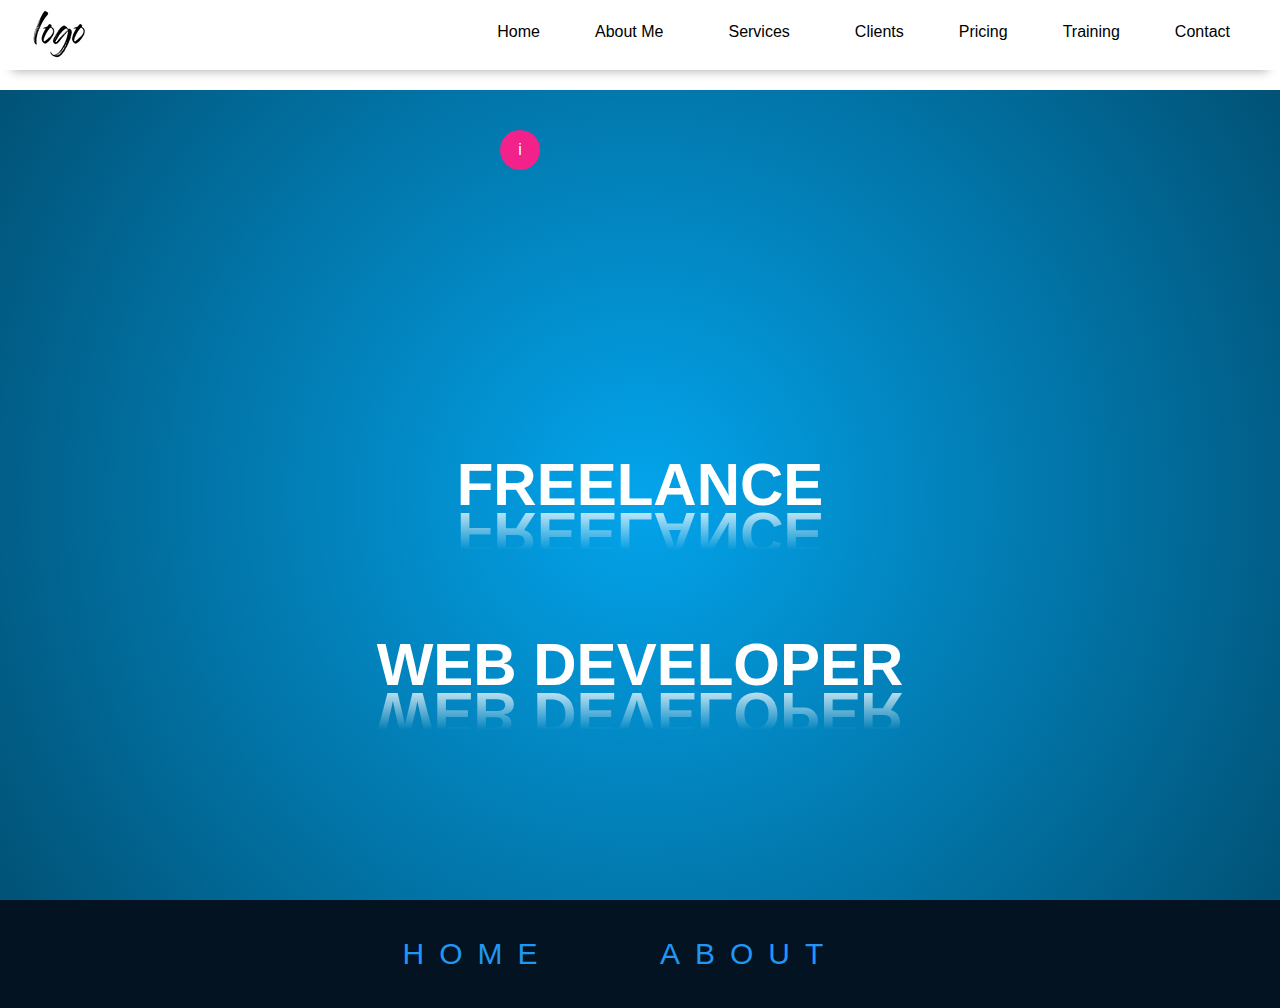
<file: Animated-Portfolio/index.html>
<!DOCTYPE html>
<html lang="en">

<head>
    <meta charset="UTF-8">
    <meta http-equiv="X-UA-Compatible" content="IE=edge">
    <meta name="viewport" content="width=device-width, initial-scale=1.0">
    <title>Document</title>
    <link rel="stylesheet" href="style.css">
    <link rel="stylesheet" href="https://use.fontawesome.com/releases/v5.15.4/css/all.css"
        integrity="sha384-DyZ88mC6Up2uqS4h/KRgHuoeGwBcD4Ng9SiP4dIRy0EXTlnuz47vAwmeGwVChigm" crossorigin="anonymous">
</head>

<body>
    <header>
        <div class="logo-container">
            <img src="./images/logo.png" alt="">
        </div>
        <div class="navbar-container">
            <ul>
                <li><a href="">
                        <i class="fas fa-home"></i>
                        <span>
                            Home
                        </span>
                    </a></li>
                <li class="about"><a href="">
                        <i class="fas fa-user"></i>
                        <span>
                            About Me
                        </span>
                        <i class="fas fa-chevron-down"></i>
                        <div class="sub-nav-1">
                            <ul>
                                <li>Experience</li>
                                <li>Portfolio</li>
                                <li>Education</li>
                            </ul>
                        </div>
                    </a></li>
                <li class="services"><a href="">
                        <i class="far fa-clone"></i>
                        <span>
                            Services
                        </span>
                        <i class="fas fa-chevron-down"></i>
                        <div class="sub-nav-2">
                            <ul>
                                <li>Web Designing</li>
                                <li class="marketing">
                                    Marketing
                                    <i class="fas fa-chevron-right"></i>
                                    <div class="sub-nav-2-1">
                                        <ul>
                                            <li>SEO</li>
                                            <li>Social Media</li>
                                            <li>E-mail Marketing</li>
                                        </ul>
                                    </div>
                                </li>
                                <li class="mobile-app">
                                    Mobile App
                                    <i class="fas fa-chevron-right"></i>
                                    <div class="sub-nav-2-2">
                                        <ul>
                                            <li>Android App</li>
                                            <li>IOS App</li>
                                            <li>Ionic App</li>
                                            <li>Flutter App</li>
                                            <li>Unity App</li>
                                        </ul>
                                    </div>
                                </li>
                            </ul>
                        </div>
                    </a></li>
                <li><a href="">
                        <i class="fas fa-users"></i>
                        <span>
                            Clients
                        </span>
                    </a></li>
                <li><a href="">
                        <i class="fas fa-rupee-sign"></i>
                        <span>
                            Pricing
                        </span>
                    </a>
                </li>
                <li><a href="">
                        <i class="far fa-edit"></i>
                        <span>
                            Training
                        </span>
                    </a>
                </li>
                <li><a href="">
                        <i class="fas fa-phone-alt"></i>
                        <span>
                            Contact
                        </span>
                    </a>
                </li>
            </ul>
        </div>
    </header>
    <main>
        <div class="hire-me-container">
            <span>i</span>
            <div class="smily-container">
                <h3>Hire me!</h3>
                <img class="smily" src="./images/smily.png" alt="">
            </div>
        </div>
        <div class="h-1-container">
            <h1 class="h-1">FREELANCE</h1>
            <h1 class="h-1-mirror">FREELANCE</h1>
        </div>
        <div class="h-2-container">
            <h1 class="h-2">WEB DEVELOPER</h1>
            <h1 class="h-2-mirror">WEB DEVELOPER</h1>
        </div>
    </main>
    <footer>
        <a href="#" class="home-link">HOME
            <span class="home-span"></span>
        </a>
        <a href="#" class="about-link">ABOUT
            <span class="about-span"></span>
        </a>
    </footer>
</body>

</html>
</file>
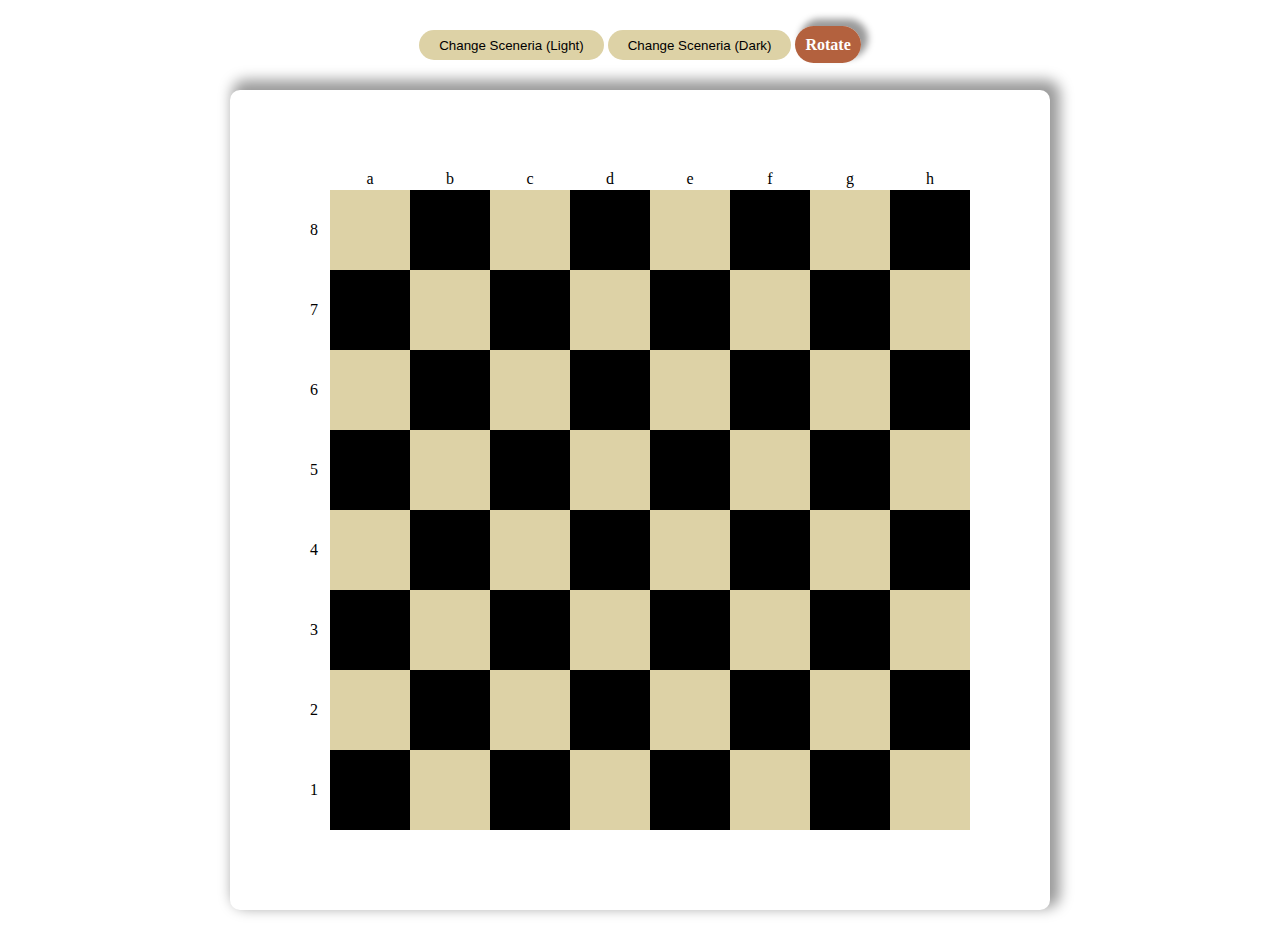
<file: chess/index.html>
<!DOCTYPE html>
<html lang="en">

<head>
    <meta charset="UTF-8">
    <meta http-equiv="X-UA-Compatible" content="IE=edge">
    <meta name="viewport" content="width=device-width, initial-scale=1.0">
    <title>Document</title>
    <link rel="stylesheet" href="style.css">
    <link rel="stylesheet" href="https://use.fontawesome.com/releases/v5.15.4/css/all.css"
        integrity="sha384-DyZ88mC6Up2uqS4h/KRgHuoeGwBcD4Ng9SiP4dIRy0EXTlnuz47vAwmeGwVChigm" crossorigin="anonymous">
</head>

<body>
    <button onclick="changeColor('lightgray','darkgreen','light')">Change Sceneria (Light)</button>
    <button onclick="changeColor('#DDD2A6', 'black','dark')">Change Sceneria (Dark)</button>
    <label for="rotate">Rotate</label>
    <input id="rotate" type="checkbox">
    <main>
        <section>
            <div class="letters-container">
                <div class="letter">a</div>
                <div class="letter">b</div>
                <div class="letter">c</div>
                <div class="letter">d</div>
                <div class="letter">e</div>
                <div class="letter">f</div>
                <div class="letter">g</div>
                <div class="letter">h</div>
            </div>
            <div class="numbers-board-container">
                <div class="numbers-container">
                    <div class="number">8</div>
                    <div class="number">7</div>
                    <div class="number">6</div>
                    <div class="number">5</div>
                    <div class="number">4</div>
                    <div class="number">3</div>
                    <div class="number">2</div>
                    <div class="number">1</div>
                </div>
                <div class="board-container">
                    <div class="cell odd"><i class="fas fa-chess-rook team2"></i></div>
                    <div class="cell even"><i class="fas fa-chess-knight team2"></i></div>
                    <div class="cell odd"><i class="fas fa-chess-bishop team2"></i></div>
                    <div class="cell even"><i class="fas fa-chess-king team2"></i></div>
                    <div class="cell odd"><i class="fas fa-chess-queen team2"></i></div>
                    <div class="cell even"><i class="fas fa-chess-bishop team2"></i></div>
                    <div class="cell odd"><i class="fas fa-chess-knight team2"></i></div>
                    <div class="cell even"><i class="fas fa-chess-rook team2"></i></div>
                    <div class="cell even"><i class="fas fa-chess-pawn team2"></i></div>
                    <div class="cell odd"><i class="fas fa-chess-pawn team2"></i></div>
                    <div class="cell even"><i class="fas fa-chess-pawn team2"></i></div>
                    <div class="cell odd"><i class="fas fa-chess-pawn team2"></i></div>
                    <div class="cell even"><i class="fas fa-chess-pawn team2"></i></div>
                    <div class="cell odd"><i class="fas fa-chess-pawn team2"></i></div>
                    <div class="cell even"><i class="fas fa-chess-pawn team2"></i></div>
                    <div class="cell odd"><i class="fas fa-chess-pawn team2"></i></div>
                    <div class="cell odd"></div>
                    <div class="cell even"></div>
                    <div class="cell odd"></div>
                    <div class="cell even"></div>
                    <div class="cell odd"></div>
                    <div class="cell even"></div>
                    <div class="cell odd"></div>
                    <div class="cell even"></div>
                    <div class="cell even">
                        <h1>Ö</h1>
                    </div>
                    <div class="cell odd">
                        <h1>M</h1>
                    </div>
                    <div class="cell even">
                        <h1>E</h1>
                    </div>
                    <div class="cell odd">
                        <h1>R</h1>
                </div>
                <div class="cell even"></div>
                <div class="cell odd"></div>
                <div class="cell even"></div>
                <div class="cell odd"></div>
                <div class="cell odd"></div>
                <div class="cell even"></div>
                <div class="cell odd"></div>
                <div class="cell even"></div>
                <div class="cell odd"></div>
                <div class="cell even"></div>
                <div class="cell odd"></div>
                <div class="cell even"></div>
                <div class="cell even"></div>
                <div class="cell odd"></div>
                <div class="cell even"></div>
                <div class="cell odd"></div>
                <div class="cell even"></div>
                <div class="cell odd"></div>
                <div class="cell even"></div>
                <div class="cell odd"></div>
                <div class="cell odd"><i class="fas fa-chess-pawn team1"></i></div>
                <div class="cell even"><i class="fas fa-chess-pawn team1"></i></div>
                <div class="cell odd"><i class="fas fa-chess-pawn team1"></i></div>
                <div class="cell even"><i class="fas fa-chess-pawn team1"></i></div>
                <div class="cell odd"><i class="fas fa-chess-pawn team1"></i></div>
                <div class="cell even"><i class="fas fa-chess-pawn team1"></i></div>
                <div class="cell odd"><i class="fas fa-chess-pawn team1"></i></div>
                <div class="cell even"><i class="fas fa-chess-pawn team1"></i></div>
                <div class="cell even"> <i class="fas fa-chess-rook team1"></i></div>
                <div class="cell odd"><i class="fas fa-chess-knight team1"></i></div>
                <div class="cell even"><i class="fas fa-chess-bishop team1"></i></div>
                <div class="cell odd"><i class="fas fa-chess-queen team1"></i></div>
                <div class="cell even"><i class="fas fa-chess-king team1"></i></div>
                <div class="cell odd"><i class="fas fa-chess-bishop team1"></i></div>
                <div class="cell even"><i class="fas fa-chess-knight team1"></i></div>
                <div class="cell odd"><i class="fas fa-chess-rook team1"></i></div>
            </div>
        </div>
        </section>
    </main>
    <script>
        function changeColor(color1,color2,sceneria) {
            const odds = document.getElementsByClassName('odd');
            for (let i = 0; i < odds.length; i++) {
                odds[i].style.backgroundColor = color1;
            }
            const evens = document.getElementsByClassName('even');
            for (let i = 0; i < evens.length; i++) {
                evens[i].style.backgroundColor = color2;
            }
            if(sceneria=='dark'){
                console.log(document.getElementsByTagName("main")[0].style)
                document.getElementsByTagName("main")[0].style.backgroundImage = "url('https://t3.ftcdn.net/jpg/03/72/89/42/360_F_372894220_pvZcRm6T6EkRLPcUBYvFCBKQ5TbM4rlj.jpg')";
                document.getElementsByTagName("section")[0].style.backgroundImage = "url('https://i.pinimg.com/originals/6c/a1/ce/6ca1ce7b7f4728332f8899b198adf5ff.png')";
            }
            else{
                document.getElementsByTagName("main")[0].style.backgroundImage = "url('https://images.unsplash.com/photo-1561016444-14f747499547?ixlib=rb-1.2.1&ixid=MnwxMjA3fDB8MHxleHBsb3JlLWZlZWR8OXx8fGVufDB8fHx8&w=1000&q=80')";
                document.getElementsByTagName("section")[0].style.backgroundImage = "url('https://encrypted-tbn0.gstatic.com/images?q=tbn:ANd9GcRB4VEdT5MIBtnROsvOWRNprQ84aW4N4PVK8A&usqp=CAU')";
            }
        }
    </script>
</body>

</html>
</file>
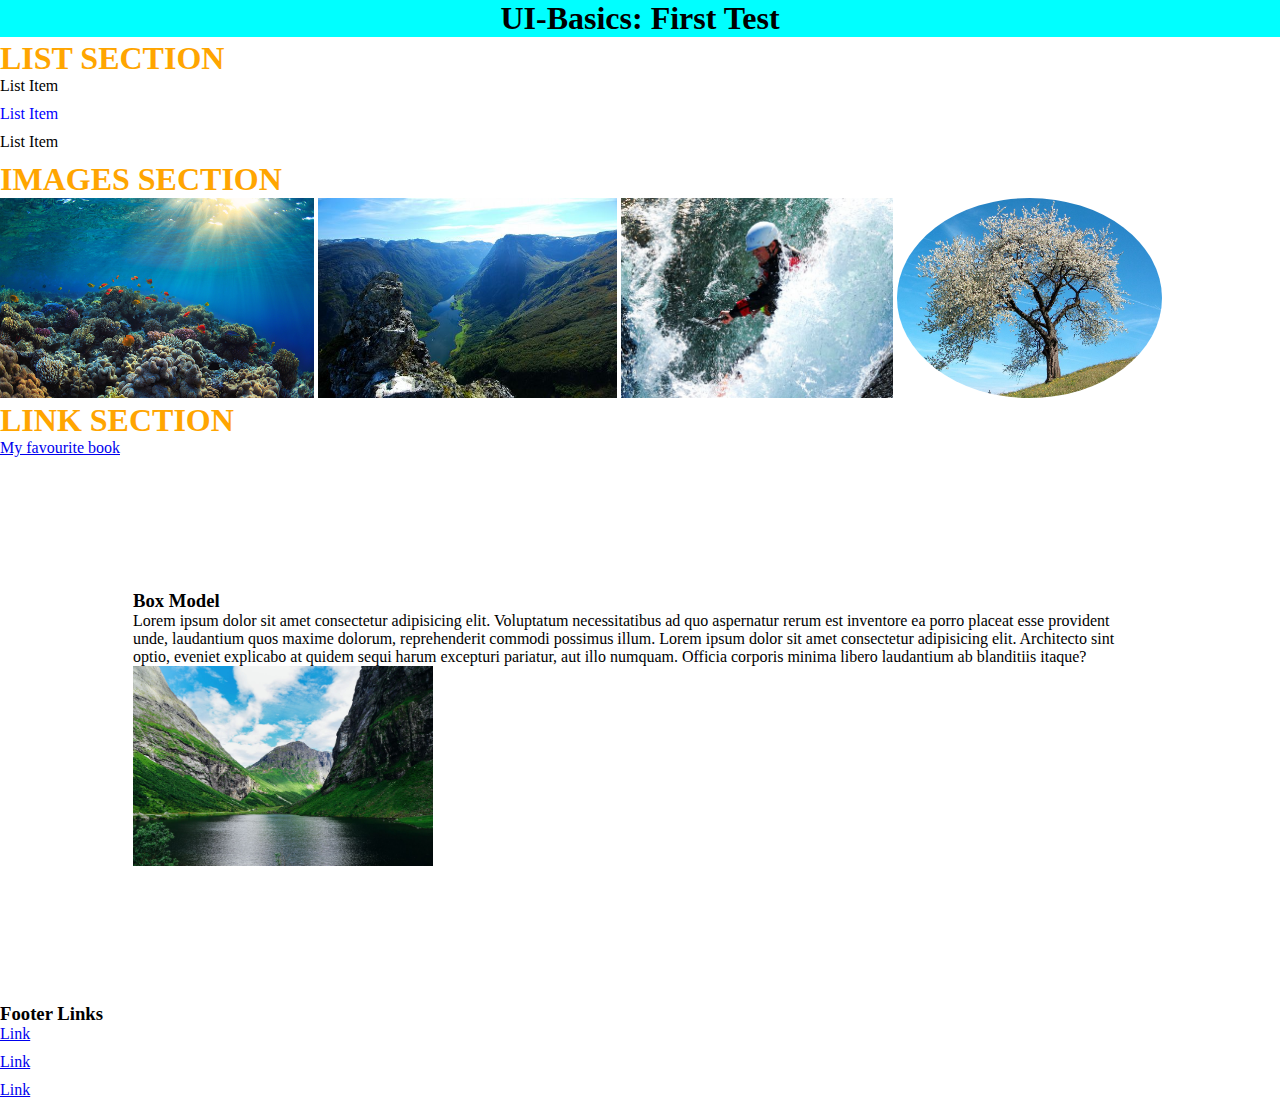
<file: Exercises/index.html>
<!DOCTYPE html>
<html lang="en">
  <head>
    <meta charset="UTF-8" />
    <meta name="viewport" content="width=device-width, initial-scale=1.0" />
    <meta http-equiv="X-UA-Compatible" content="ie=edge" />
    <title>UI-Basics Test</title>
    <link rel="stylesheet" href="style.css">
    <style>
      /* default style for test */
      li {
        margin-bottom: 10px;
      }
    </style>
  </head>

  <body>
    <header>
      <h1>UI-Basics: First Test</h1>
    </header>

    <main>
      <!-- List Section -->
      <section class="list">
        <h3 class="header">List Section</h3>
        <ul>
          <li>List Item</li>
          <li>List Item</li>
          <li>List Item</li>
        </ul>
      </section>

      <!-- Images Section -->
      <section class="images">
        <h3 class="header">Images Section</h3>
        <div class="image">
          <img height="200" src="images/ocean.png" alt="Ocean" />
          <img height="200" src="images/mountain.jpg" alt="Mountain" />
          <img height="200" src="images/surfer.jpg" alt="Surfer" />
          <a href="https://caseytrees.org/tree-species/"><img class="tree" height="200" src="./images/tree.jpg" alt=""></a>
        </div>
      </section>

      <!-- Link Section -->
      <section class="links">
        <h3 class="header">Link Section</h3>
        <a href="https://www.kolnkutuphane.de/Uploads/UrunResimleri/buyuk/safahatmehmet-akif-ersoydunya-klasikle-79-9d9.jpg" target="blank">My favourite book</a>
      </section>

      <!-- Box Model Section -->
      <section class="box-model">
        <h3>Box Model</h3>
        <p>
          Lorem ipsum dolor sit amet consectetur adipisicing elit. Voluptatum
          necessitatibus ad quo aspernatur rerum est inventore ea porro placeat
          esse provident unde, laudantium quos maxime dolorum, reprehenderit
          commodi possimus illum. Lorem ipsum dolor sit amet consectetur
          adipisicing elit. Architecto sint optio, eveniet explicabo at quidem
          sequi harum excepturi pariatur, aut illo numquam. Officia corporis
          minima libero laudantium ab blanditiis itaque?
        </p>
        <img height="200" src="images/valley.jpg" alt="Mountain Image" />
      </section>
      <!-- Footer -->
      <footer>
        <h3>Footer Links</h3>
        <ul>
          <li><a href="#">Link</a></li>
          <li><a href="#">Link</a></li>
          <li><a href="#">Link</a></li>
        </ul>
      </footer>
    </main>
  </body>
</html>
</file>
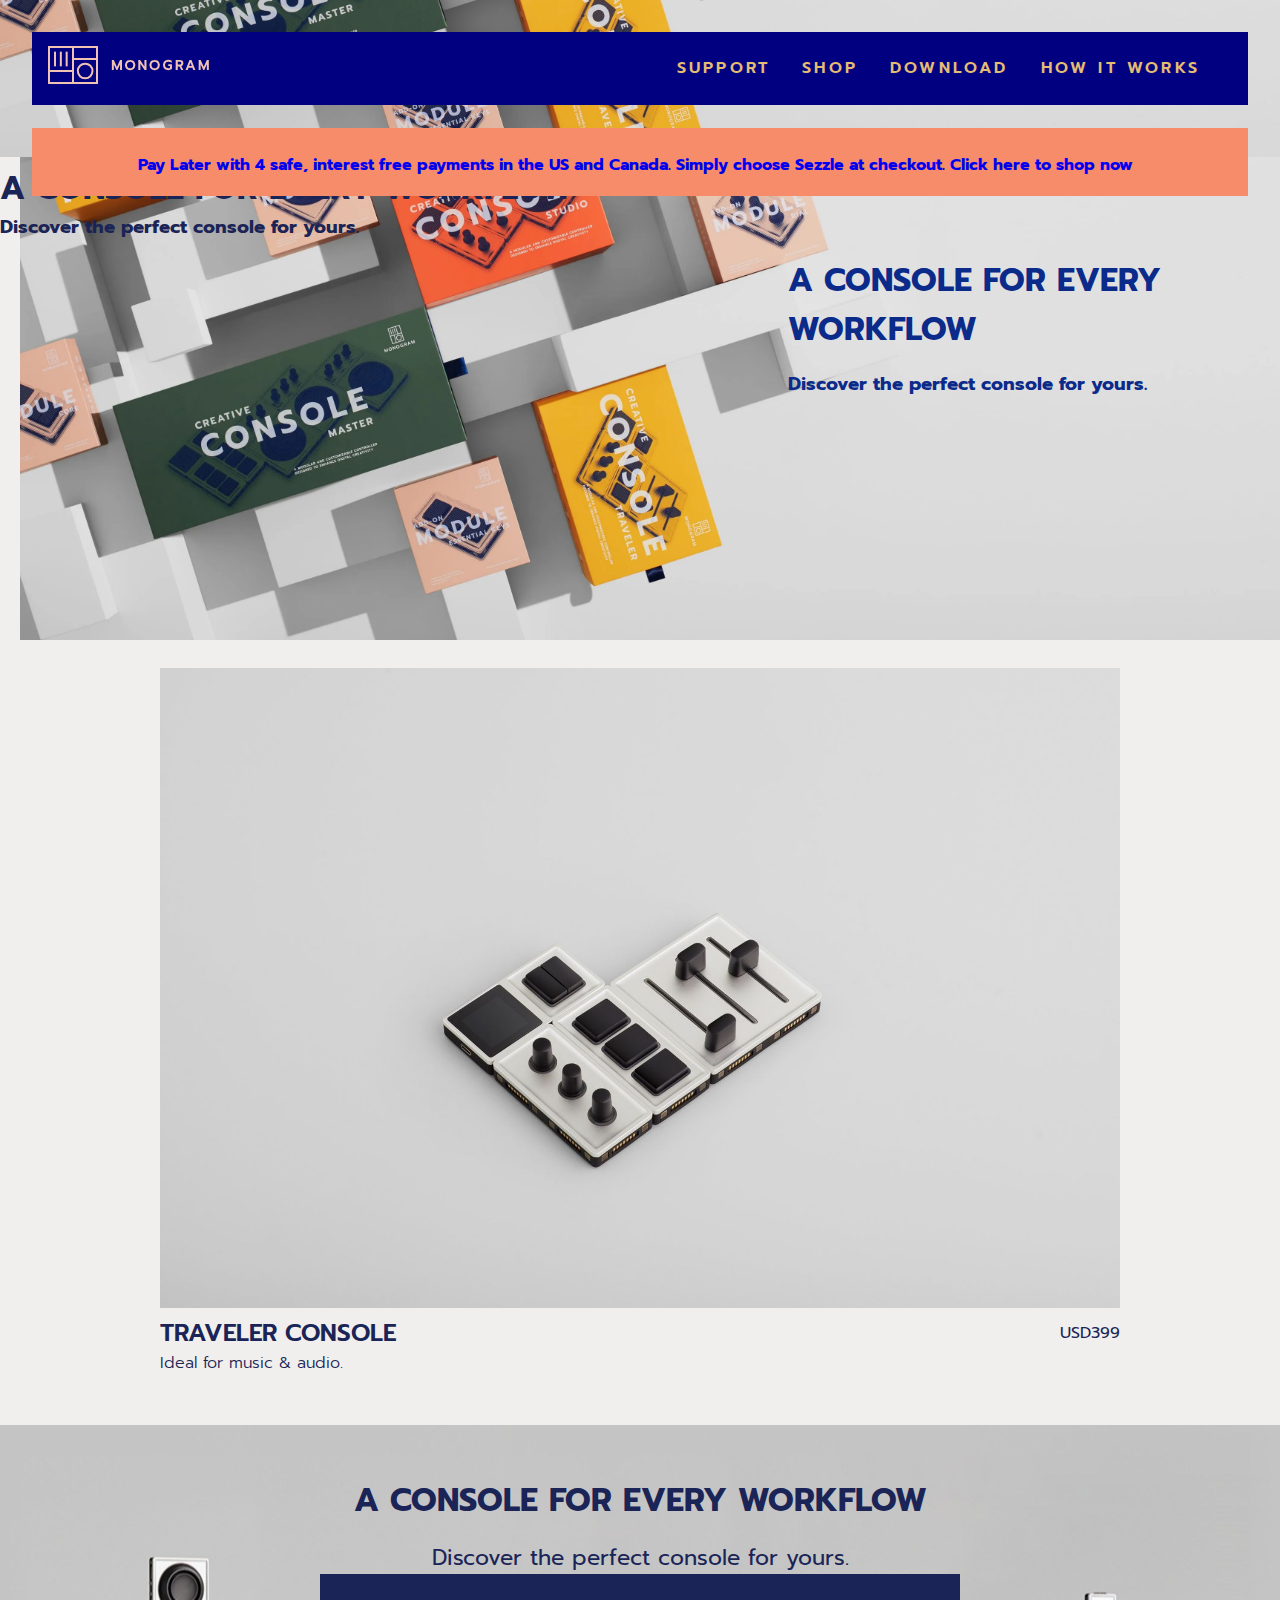
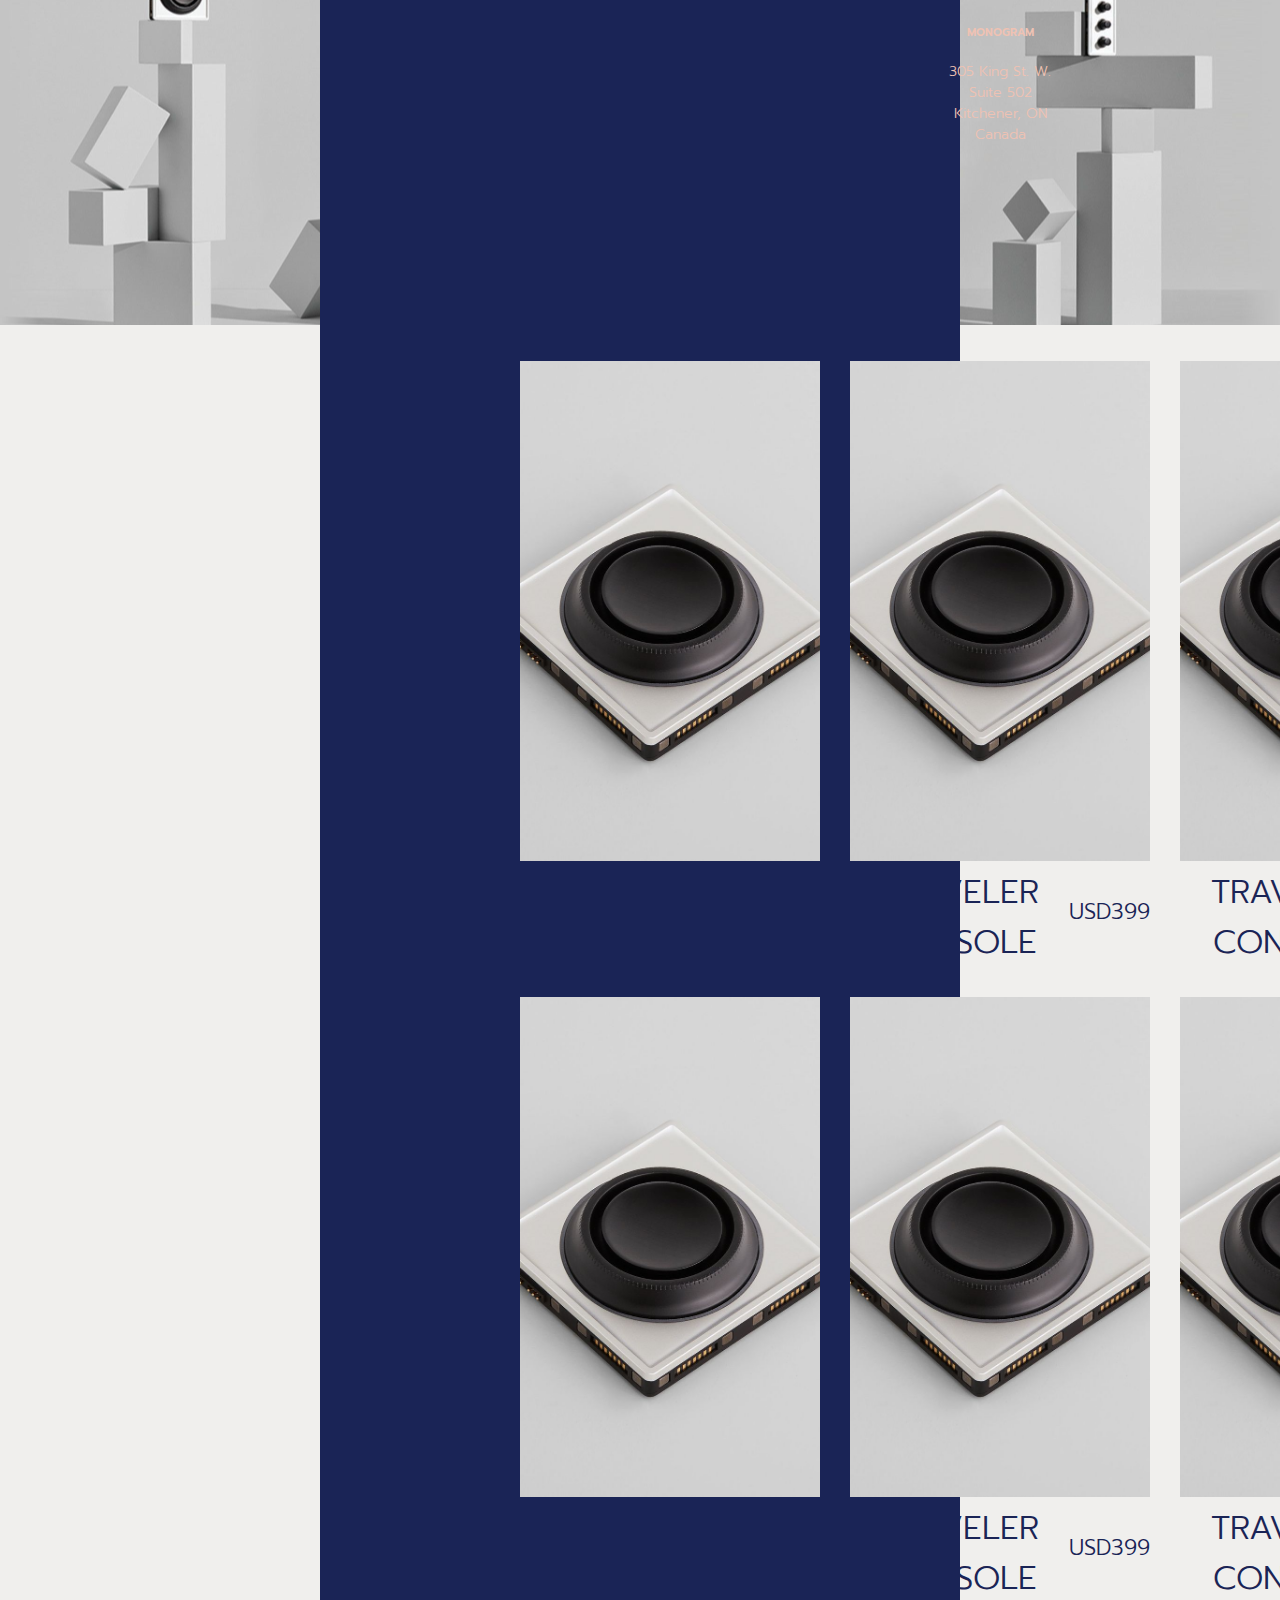
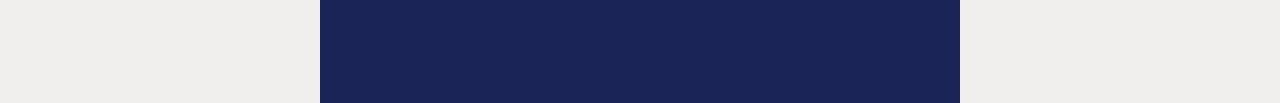
<file: Monogram-Web-Page/index.html>
<!DOCTYPE html>
<html lang="en">

<head>
    <meta charset="UTF-8">
    <meta http-equiv="X-UA-Compatible" content="IE=edge">
    <meta name="viewport" content="width=device-width, initial-scale=1.0">
    <title>Document</title>
    <link rel="preconnect" href="https://fonts.googleapis.com">
    <link rel="preconnect" href="https://fonts.gstatic.com" crossorigin>
    <link href="https://fonts.googleapis.com/css2?family=Prompt:wght@100;200;300;400;500;600;700;800;900&display=swap"
        rel="stylesheet">
    <link rel="stylesheet" href="https://use.fontawesome.com/releases/v5.15.4/css/all.css"
        integrity="sha384-DyZ88mC6Up2uqS4h/KRgHuoeGwBcD4Ng9SiP4dIRy0EXTlnuz47vAwmeGwVChigm" crossorigin="anonymous">
    <link rel="stylesheet" href="style.css">
</head>

<body>
<!--Darren's part-->
   
<span class="header">
     
       <ul class="main-nav">
           <li class="mono"><a title="Monogram" class="text-secondary navbar-brand" href="/"><svg height="38" viewBox="0 0 520 114" fill="currentColor"><title>Monogram</title><path d="M150,36V0H0V114H150ZM144,6V36H78V6ZM6,6H72V72H6ZM72,108H6V78H72Zm72,0H78V78h0V42h66Z"></path><rect x="35.5" y="17" width="6" height="44"></rect><rect x="53" y="17" width="6" height="44"></rect><rect x="18" y="17" width="6" height="44"></rect><path d="M111.5,50a25,25,0,1,0,25,25A25,25,0,0,0,111.5,50Zm0,44a19,19,0,1,1,19-19A19,19,0,0,1,111.5,94Z"></path><polygon points="206.809 62.675 197.497 42.37 191.584 42.37 191.586 72.048 197.523 72.048 197.523 55.206 205.264 72.048 208.374 72.048 216.112 55.206 216.112 72.048 222.042 72.048 222.042 42.37 216.116 42.37 206.809 62.675"></polygon><path d="M254.479,43.7a17.5,17.5,0,0,0-16.021,0,14.407,14.407,0,0,0-5.676,5.491,16.649,16.649,0,0,0,.006,16.083,14.247,14.247,0,0,0,5.671,5.463h0a16.777,16.777,0,0,0,7.787,1.927h.248a16.4,16.4,0,0,0,7.991-1.946,14.508,14.508,0,0,0,5.675-5.474,16.621,16.621,0,0,0-.006-16.063A14.429,14.429,0,0,0,254.479,43.7Zm.2,18.682a8.787,8.787,0,0,1-3.407,3.376,10.262,10.262,0,0,1-9.593,0,8.734,8.734,0,0,1-3.417-3.363,11.047,11.047,0,0,1-.026-10.274,8.733,8.733,0,0,1,3.407-3.394,9.8,9.8,0,0,1,4.858-1.211,9.653,9.653,0,0,1,4.81,1.209,8.786,8.786,0,0,1,3.38,3.384A11.041,11.041,0,0,1,254.678,62.38Z"></path><polygon points="289.285 61.212 276.742 42.59 276.593 42.37 270.888 42.37 270.888 72.048 277.114 72.048 277.114 53.166 289.807 72.048 295.512 72.048 295.512 42.37 289.285 42.37 289.285 61.212"></polygon><path d="M327.94,43.7a17.506,17.506,0,0,0-16.024,0,14.414,14.414,0,0,0-5.676,5.491,16.639,16.639,0,0,0,.006,16.083,14.249,14.249,0,0,0,5.672,5.463h0a16.767,16.767,0,0,0,7.786,1.927h.251a16.358,16.358,0,0,0,7.991-1.946,14.5,14.5,0,0,0,5.675-5.473,16.607,16.607,0,0,0-.006-16.064A14.435,14.435,0,0,0,327.94,43.7Zm.2,18.682a8.819,8.819,0,0,1-3.408,3.377,9.828,9.828,0,0,1-4.8,1.189,9.686,9.686,0,0,1-4.8-1.19,8.739,8.739,0,0,1-3.419-3.363,11.052,11.052,0,0,1-.024-10.274,8.715,8.715,0,0,1,3.4-3.394,10.261,10.261,0,0,1,9.668,0,8.777,8.777,0,0,1,3.379,3.384A11.047,11.047,0,0,1,328.139,62.38Z"></path><path d="M360.847,60.071H365.7V65.68a12.124,12.124,0,0,1-9.842-.3A8.491,8.491,0,0,1,352.4,62.02a10.373,10.373,0,0,1-1.257-5.21,9.7,9.7,0,0,1,1.33-5.127,8.954,8.954,0,0,1,3.6-3.382,10.926,10.926,0,0,1,5.151-1.2,18.4,18.4,0,0,1,5.167.676,10.671,10.671,0,0,1,3.971,2.157l.826.71v-6.31l-.207-.15a13.858,13.858,0,0,0-4.574-2.173,21.461,21.461,0,0,0-5.627-.681,17.6,17.6,0,0,0-8.264,1.9,13.706,13.706,0,0,0-5.647,5.445,17.611,17.611,0,0,0,.008,16.272,13.557,13.557,0,0,0,5.631,5.413l.474.233.011-.025a20.172,20.172,0,0,0,18.694-1.363l.237-.147V54.911H360.847Z"></path><path d="M430.287,41.958h-5.74L412.621,71.636h6.435l2.59-6.606h11.5l2.633,6.606h6.391L430.412,42.271Zm1.033,17.766h-7.845L427.4,49.45Z"></path><polygon points="476.574 41.958 467.268 62.263 457.955 41.958 452.043 41.958 452.031 71.636 457.969 71.636 457.969 54.794 465.709 71.636 468.82 71.636 476.56 54.794 476.56 71.636 482.501 71.636 482.501 41.958 476.574 41.958"></polygon><path d="M404.4,57.222a9.5,9.5,0,0,0,1.649-5.623,9.138,9.138,0,0,0-2.779-7.193,11.069,11.069,0,0,0-7.683-2.448H383.069V71.636h6.225v-10.5h4.883l5.554,10.5h6.483l-5.959-11.25A9.062,9.062,0,0,0,404.4,57.222Zm-4.579-5.62a3.694,3.694,0,0,1-1.351,3.125,6.154,6.154,0,0,1-3.8,1.1h-.024l-5.345,0V47.266h5.345C398.172,47.266,399.817,48.633,399.818,51.6Z"></path></svg></a></li>
           <li class="right">
               <a href="#"><i class="fas fa-shopping-bag"></i></a>
           </li>
           <li class="right"><a href="#">HOW IT WORKS</a></li>
           <li class="right"><a href="#">DOWNLOAD</a></li>
           <li class="right"><a href="#">SHOP</a></li>
           <li class="right"><a href="#">SUPPORT</a></li>
       </ul>
       
       <p class="second-nav"> <a href="https://monogramcc.com/shop" target="blank"> Pay Later with 4 safe, interest
               free payments in the US and Canada. Simply choose Sezzle at checkout. Click here to shop now <i
                   class="fas fa-hand-point-right"></i></a></p>
<div class="nav-container">
                   <div class="text-holder">
                    <h1>A CONSOLE FOR EVERY WORKFLOW</h1>
 
                    <H3>Discover the perfect console for yours.</H3>
                </div>

   </div>
</span>
   <!-- end of header HTML -->

    <!-- Main Part  -->
    <div class="wrapper">

        <div class="banner"><img src="images/hero.jpg" alt="">
            <div class="text-holder">
                <h1>A CONSOLE FOR EVERY WORKFLOW</h1>

                <H3>Discover the perfect console for yours.</H3>
            </div>
        </div>

        <div class="gridsection">
            <div class="item1"><img src="images/1.jpg" alt="">
                <div class="subtitle">
                    <div class="hip">
                        <h2>Traveler Console</h2>
                        <p>USD399</p>
                        <button>Shop Now</button>
                    </div>
                    <p>Ideal for music & audio.</p>
                </div>

            </div>
            <div class="item2">
                <img src="images/2.jpg" alt="">
                <div class="subtitle">
                    <div class="hip">
                        <h2>Traveler Console</h2>
                        <p>USD399</p>
                        <button>Shop Now</button>
                    </div>
                    <p>Ideal for music & audio.</p>

                </div>

            </div>
            <div class="item3"><img src="images/3.jpg" alt="">
                <div class="subtitle">
                    <div class="hip">
                        <h2>Traveler Console</h2>
                        <p>USD399</p>
                        <button>Shop Now</button>


                    </div>
                    <p>Ideal for music & audio.</p>
                </div>
            </div>
        </div>

        <div class="banner"><img src="images/hero2.jpg" alt="">
            <div class="text-headline-banner">
                <h1>A CONSOLE FOR EVERY WORKFLOW</h1>

                <p>Discover the perfect console for yours.</p>

   

    <!-- End of Main Part  -->
    <footer>
        <div class="footer-item footer-iŚtem-1">
            <h4>MONOGRAM</h4>
            <ul>
                <li>305 King St. W.</li>
                <li>Suite 502</li>
                <li>Kitchener, ON</li>
                <li>Canada</li>
            </ul>
        </div>
        <div class="footer-item footer-item-2">
            <h4>QUICK LINKS</h4>
            <ul>
                <li><a href="">Home</a></li>
                <li><a href="">How it Works</a></li>
                <li><a href="">Shop</a></li>
                <li><a href="">Download</a></li>
            </ul>
        </div>
        <div class="footer-item footer-item-3">
            <h4>HELP</h4>
            <ul>
                <li><a href="">FAQs</a></li>
                <li><a href="">Support Center</a></li>
                <li><a href="">Shipping and Sales</a></li>
                <li><a href="">Palette Support</a></li>
            </ul>
        </div>
        <div class="footer-item footer-item-4">
            <h4>INFORMATION</h4>
            <ul>
                <li><a href="">About Us</a></li>
                <li><a href="">Work with us</a></li>
                <li><a href="">Privacy Policy</a></li>
                <li><a href="">Terms of Use/a></li>
                <li><a href="">Terms of Sale</a></li>
                <li><a href="">Press Kit</a></li>
            </ul>
        </div>
        <div class="footer-item footer-item-5">
            <h4>SUBSCRIBE TO MONOGRAM</h4>
            <p>Master productivity with Creative Console and get all the latest Monogram news.</p>
            <form action="">
                <input type="text" class="email-input" placeholder="Email Address">
                <input type="submit" class="submit-input" value="SUBMIT">
            </form>
            <div class="icons-container">
                <i class="fab fa-instagram-square"></i>
                <i class="fab fa-twitter-square"></i>
                <i class="fab fa-facebook"></i>
                <i class="fab fa-youtube-square"></i>
            </div>
        </div>
        <div class="gridsection2">

            <div class="item4"><img src="images/1.jpg" alt="">
                <div class="hip">
                    <h2>Traveler Console</h2>
                    <p>USD399</p>
                    <button>Shop Now</button>
                </div>
            </div>

            <div class="item4"><img src="images/1.jpg" alt="">
                <div class="hip">
                    <h2>Traveler Console</h2>
                    <p>USD399</p>
                    <button>Shop Now</button>
                </div>
            </div>

            <div class="item4"><img src="images/1.jpg" alt="">
                <div class="hip">
                    <h2>Traveler Console</h2>
                    <p>USD399</p>
                    <button>Shop Now</button>
                </div>
            </div>
            <div class="item4"><img src="images/1.jpg" alt="">
                <div class="hip">
                    <h2>Traveler Console</h2>
                    <p>USD399</p>
                    <button>Shop Now</button>
                </div>
            </div>

            <div class="item4"><img src="images/1.jpg" alt="">
                <div class="hip">
                    <h2>Traveler Console</h2>
                    <p>USD399</p>
                    <button>Shop Now</button>
                </div>
            </div>

            <div class="item4"><img src="images/1.jpg" alt="">
                <div class="hip">
                    <h2>Traveler Console</h2>
                    <p>USD399</p>
                    <button>Shop Now</button>
                </div>
            </div>
        </div>
</html>
</file>
<file: Animated-Portfolio/style.css>
*{
    margin: 0;
    padding: 0;
    box-sizing: border-box;
}
body{
    font-family: Arial, Helvetica, sans-serif;
}
/******************header**************************/
header{
    display: flex;
    justify-content: space-between;
    align-items: center;
    height: 70px;
    -webkit-box-shadow: 0px 13px 10px -12px rgba(0,0,0,0.31); 
    box-shadow: 0px 13px 10px -12px rgba(0,0,0,0.31);
    margin-bottom: 20px;
}
.logo-container{
    margin-left: 20px;
}
.navbar-container ul{
    display: flex;
    height: 30px;
    display: flex;
    align-items: center;
}
.navbar-container li{
    list-style-type: none;
    margin-right: 50px;
}
.navbar-container a{
    text-decoration: none;
    color: black;
}
.navbar-container span{
    height:25px;
    display: inline-block;
    vertical-align: top;
}
.navbar-container i{
    margin-right: 5px;
    width: 20px;
}
.fa-chevron-down{
    margin-left: 5px;
}
.navbar-container i:nth-child(3){
    vertical-align: top;
}
.navbar-container li:hover i:nth-child(1){
    color: rgb(224, 138, 80);
    font-size: 24px;
}
.navbar-container li:hover span:nth-child(2){
    color: gray;
}
.navbar-container li:hover i:nth-child(3){
    color: gray;
}

/*********sub-nav-1"***********/
.about{
    position: relative;
}
.sub-nav-1,.sub-nav-2,.sub-nav-2-1,.sub-nav-2-2{
    background-color: #F5F5F5;
    padding: 40px 20px;
    position: absolute;
    z-index: 1;
    top: 25px;
    height: 160px;
    width: 200px;
    -webkit-box-shadow: 15px 15px 12px -12px white; 
    box-shadow: 15px 15px 12px -12px white;
    display: none;
}
.sub-nav-1 ul,.sub-nav-2 ul{
    display: flex;
    flex-direction: column;
    align-items: flex-start;
}
.sub-nav-1 li,.sub-nav-2 li{
    width: 100%;
    margin-bottom: 10px;
    padding-bottom: 5px;
    border-bottom: 1px solid rgb(224, 138, 80);
}
.sub-nav-1 li:hover,.sub-nav-2 li:hover{
    color: lightgray;
}
.sub-nav-1 li:last-child,.sub-nav-2 li:last-child{
    border: none;
}
/*open the menu*/
.about:hover .sub-nav-1{
    display: block;
}
.sub-nav-1:hover{
    display: block;
}
/*********sub-nav-2"***********/
.services{
    position: relative;
}
/*open the menu*/
.services:hover .sub-nav-2{
    display: block;
}
.sub-nav-2:hover{
    display: block;
}
.fa-chevron-right{
    color: black !important;
    float: right;
    font-size: 10px !important;
    padding-top: 3px;
}
/*********sub-nav-2-1"***********/
.marketing{
    position: relative;
}
.sub-nav-2-1{
    top: -10px;
    left: 150px;
}
.sub-nav-2-1 li{
    color: black;
}
/*open the menu*/
.marketing:hover .sub-nav-2-1{
    display: block;
}
.sub-nav-2-1:hover{
    display: block;
}
/*********sub-nav-2-2"***********/
.mobile-app{
    position: relative;
}
.sub-nav-2-2{
    height: 220px;
    top: -10px;
    left: 150px;
}
.sub-nav-2-2 li{
    color: black;
}
/*open the menu*/
.mobile-app:hover .sub-nav-2-2{
    display: block;
}
.sub-nav-2-2:hover{
    display: block;
}
/******************main**************************/
main{
    height: 90vh;
    background: rgb(3,164,236);
    background: radial-gradient(circle, rgba(3,164,236,1) 0%, rgba(1,82,118,1) 100%);
    display: flex;
    justify-content: center;
}

/*****hire-me!*****/
.hire-me-container{
    position: relative;
    margin-top: 30px;
    width: 300px;
    height: 200px;
    animation-name: i;
    animation-duration: 5s;
    animation-iteration-count: infinite;
}
.smily-container{
    width: 100%;
    height: 100%;
    border-radius: 20px;
    display: flex;
    justify-content: center;
    align-items: center;
    flex-direction: column;
    background-color: #03A9F4;
    -webkit-box-shadow: 0px 9px 29px 11px rgba(255,255,255,0.42); 
    box-shadow: 0px 9px 29px 11px rgba(255,255,255,0.42);
    clip-path: circle(0% at 10% 14%);
    transition: 1s;
}
.smily-container h3{
    color: white;
    margin-bottom: 10px;
    font-weight: 400;
}
.hire-me-container span{
    position: absolute;
    display: flex;
    justify-content: center;
    align-items: center;
    width: 40px;
    height: 40px;
    left: 10px;
    top: 10px;
    border-radius: 50%;
    background-color: #f3228b;
    color: white;
    z-index: 1;
}
.hire-me-container span:hover{
    background-color: #da6da3;
    cursor: pointer;
}
.hire-me-container span:hover ~ .smily-container{
    clip-path: circle(100% at 50% 50%);
    transition: 1s;
}
.smily-container:hover{
    clip-path: circle(100% at 50% 50%);
    cursor: pointer;
}

.smily{
    width: 100px;
    height: 100px;
}

/*****h with mirror*****/
main h1{
    font-size: 60px;
    color: white;
}
.h-1-mirror, .h-2-mirror{
    transform:rotateX(180deg);
    margin-top: -20px;
    background: rgb(32,147,240);
    background: linear-gradient(180deg, transparent 26%, rgba(255,255,255,1) 100%);
    -webkit-background-clip: text;
	-webkit-text-fill-color: transparent;
}
.h-1-container{
    animation-name:h-1-mirror;
    position: absolute;
    top: 50%;
    animation-duration: 15s;
    animation-iteration-count: infinite;
}
.h-2-container{
    animation-name:h-2-mirror;
    position: absolute;
    top: 70%;
    animation-duration: 20s;
    animation-iteration-count: infinite;
}

/******************footer**************************/
footer{
    height: 12vh;
    background-color: #031321;
    display: flex;
    align-items: center;
    justify-content: center;
}
footer a{
    color: #2196F3;
    height: 55px;
    width: 205px;
    font-size: 30px;
    text-decoration: none;
    margin-right: 60px;
    letter-spacing: 15px;
    text-align: center;
}
.home-link,.about-link{
    position: relative;
    padding:10px 20px;
}
.home-link:hover{
    animation-name: home-link;
    animation-delay: 1s;
    animation-duration: 1s;
    animation-fill-mode: forwards;
}
.about-link:hover{
    animation-name: home-link;
    animation-delay: 1s;
    animation-duration: 1s;
    animation-fill-mode: forwards;
}
.home-span, .about-span{
    position: absolute;
    width:0;
    animation-duration: 1s;
    animation-fill-mode: forwards;
    visibility: hidden;
}
.home-link:hover .home-span{
    animation-name: home-span;
    visibility: visible;
}
.about-link:hover .about-span{
    animation-name: home-span;
    visibility: visible;
}
/******************frames**************************/
@keyframes h-1-mirror{
    0%{
        left: 60%;
    }
    35%{
        left: 20%;
    }
    60%{
        left: 60%;
    }
    75%{
        left: 50%;
    }
    100%{
        left: 60%;
    }
}
@keyframes h-2-mirror{
    0%{
        left: 60%;
    }
    30%{
        left: 20%;
    }
    50%{
        left: 60%;
    }
    60%{
        left: 50%;
    }
    70%{
        left: 60%;
    }
    80%{
        left:20%;
    }
    100%{
        left:60%;
    }
}
@keyframes home-span{
    0%{
        background: linear-gradient(90deg, rgba(0,0,0,1) 0%, rgba(32,147,240,1) 100%);
        height: 5px;
        width: 5px;
        left: 0px;
        top: 0px;
    }
    24%{
        background: linear-gradient(90deg, rgba(0,0,0,1) 0%, rgba(32,147,240,1) 100%);
        height: 5px;
        width: 200px;
        left: 0px;
        top: 0px;
    }
    25%{
        width: 5px;
        height: 5px;
        left: 200px;
        top: 0px;
        background: linear-gradient(180deg, rgba(0,0,0,1) 0%, rgba(32,147,240,1) 40%);
    }
    49%{
        width: 5px;
        height: 50px;
        left: 200px;
        top: 0px;
        background: linear-gradient(180deg, rgba(0,0,0,1) 0%, rgba(32,147,240,1) 40%);
    }
    50%{
        height: 5px;
        width: 5px;
        left: 200px;
        top: 50px;
        background: linear-gradient(270deg, rgba(0,0,0,1) 0%, rgba(32,147,240,1) 40%);
    }
    74%{
        width: 200px;
        height: 5px;
        left: 0px;
        top: 50px;
        background: linear-gradient(270deg, rgba(0,0,0,1) 0%, rgba(32,147,240,1) 40%);
    }
    75%{
        width: 5px;
        height: 5px;
        left: 0px;
        top: 50px;
        background: linear-gradient(360deg, rgba(0,0,0,1) 0%, rgba(32,147,240,1) 40%);
    }
    99%{
        width: 5px;
        height: 50px;
        left: 0px;
        top: 0px;
        background: linear-gradient(360deg, rgba(0,0,0,1) 0%, rgba(32,147,240,1) 40%);
    }
    100%{
        width: 0px;
        height: 0px;
        left: 0px;
        top: 0px;
        visibility: hidden;
    }
}
@keyframes home-link{
    0%{
        background-color: #031321;
    }
    100%{
        color: black;
        background-color: #2196F3;
        -webkit-box-shadow: 0px 0px 33px 19px rgba(3,161,233,0.67); 
        box-shadow: 0px 0px 33px 19px rgba(3,161,233,0.67);
    }
}
@keyframes i{
    0%{
        left: 10px;
        top: 10px;
    }
    50%{
        left: 10px;
        top: 40px;
    }
    100%{
        left: 10px;
        top: 10px;
    }
}
</file>
<file: chess/style.css>
* {
    margin: 0;
    padding: 0;
    box-sizing: border-box;
}

body {
    background-color: white;
    text-align: center;
    padding-top: 30px;
}
main{
    width: 820px;
    height: 820px;
    background-image: url("https://t3.ftcdn.net/jpg/03/72/89/42/360_F_372894220_pvZcRm6T6EkRLPcUBYvFCBKQ5TbM4rlj.jpg");
    margin: 30px auto;
    display: flex;
    justify-content: center;
    align-items: center;
    border-radius: 10px;
    box-shadow: 6px -6px 14px 4px rgba(0, 0, 0, 0.4);
    transition: 1s;
}
button{
    background-color: white;
    height: 30px;
    padding: 5px 20px;
    border: none;
    cursor: pointer;
    background-color:#DDD2A6;
    border-radius:15px ;
}
button:hover{
    background-color:#d4ceb6;
}
button:active{
    background-color:#DDD2A6;
}
section {
    width: 750px;
    height: 750px;
    background: linear-gradient(61deg, rgba(198, 150, 129, 1) 12%, rgba(227, 188, 171, 0.2497373949579832) 25%, rgba(198, 150, 129, 1) 40%, rgba(227, 188, 171, 1) 55%, rgba(198, 150, 129, 1) 70%, rgba(227, 188, 171, 1) 86%);
    background: url("https://i.pinimg.com/originals/6c/a1/ce/6ca1ce7b7f4728332f8899b198adf5ff.png");
    background-size: cover;
    display: flex;
    flex-direction: column;
    justify-content: center;
    align-items: center;
    border-radius: 10px;
    transition: 1s;
}

.board-container {
    width: 640px;
    height: 640px;
    background-color: #DDD2A6;
    display: flex;
    flex-wrap: wrap;
}
.letters-container{
    display: flex;
    margin-left: 20px;
}
.numbers-board-container{
    display: flex;
}
.letter{
    width:80px;
    height: 20px;
}
.number{
    width: 20px;
    height: 80px;
    display: flex;
    align-items: center;
}
.cell {
    width: 80px;
    height: 80px;
    display: flex;
    justify-content: center;
    align-items: center;
}
.odd{
    transition: .3s;
}

.even {
    background-color: black;
}

.fas {
    font-size: 60px;
    text-shadow: 9px -2px 10px rgb(63, 61, 61);
}

.team2 {
    color: #b3613e;
}

.team1 {
    color: white;
}

img {
    width: 60px;
    height: 60px;
}

/**************************rotate and hovers*************************************/
input:checked + main{
    transform: rotate(90deg);
}

input{
    display: none;
}
label{
    background-color: #B3613E;
    color: white;
    padding: 10px;
    border-radius: 20px;
    cursor: pointer;
    font-weight: bold;
    box-shadow: 6px -6px 7px 1px rgba(0,0,0,0.4);
    transition: .3s;
}
label:hover{
    background-color: #d3825f;
}
label:active{
    background-color: #B3613E;
}

h1{
    visibility: hidden;
    color: white;
    font-size: 30px;
}
.cell:hover h1{
    visibility:visible;
}
.odd:hover{
    background-color: #f3eed7;
    cursor: pointer;
}
.even:hover{
    background-color: rgb(51, 49, 49);
    cursor: pointer
}
</file>
<file: Exercises/style.css>
*{
    padding: 0;
    margin: 0;
}
header{
    margin-bottom:40px;
}
header h1{
    text-align: center;
    position: fixed;
    width: 100%;
    top: 0;
    background-color: cyan;
   
}

section li:nth-child(2){
    color: blue;
}
.header{
    color: rgb(255,165,0);
    font-size: 2em;
    text-transform: uppercase;
}

footer a:visited{
    color: green;
}
footer a:hover{
    color: red;
}
.box-model {
    padding: 5px;
    margin: 10%;
}
.tree{
    border-radius: 50%;
}
</file>
<file: Monogram-Web-Page/style.css>
* {
  margin: 0;
  padding: 0;
  box-sizing: border-box;
  text-decoration: none;
}
body {
  font-family: "Prompt", sans-serif;
  background-color: #f0efed;
}

/* Header CSS */


.nav-container {
  background-image: url(./images/navbgc.webp);
  width: 100%;
  height: 40rem;
  background-size: cover;
  background-repeat: no-repeat;
  background-position: center;
  position: absolute;
  top: 0px;
  left: 20px;
  text-decoration: none;
  z-index: 0;
}

.main-nav {
  width: 95%;
  margin: 0 auto;
  margin-top: 1rem;
  position: sticky;
  top: 2rem;
  list-style-type: none;
  background-color: navy;
  padding: 0;
  overflow: hidden;
  z-index: 2;
  text-decoration: none;
}

.text-secondary {
  color: #efc2b3 !important;
}

.navbar-brand {
  display: inline-block;
  font-size: 1rem;
  line-height: inherit;
  margin-right: 0.75em;
  padding-bottom: 0;
  padding-top: 0;
  white-space: nowrap;
}

.main-nav li {
  float: left;
}

.main-nav li a {
  display: block;
  color: white;
  text-align: center;
  padding: 14px 16px;
  text-decoration: none;
  color: rgb(228, 188, 115);
}

.main-nav .right {
  float: right;
  font-weight: 200;
  padding-top: 10px;
  font-weight: 600;
  letter-spacing: 0.2em;
}
.main-nav li a:hover:not(.active) {
  color: peru;
}

.second-nav {
  position: sticky;
  top: 8rem;
  background: #f68c6a;
  width: 95%;
  margin: 0 auto;
  padding: 1rem;
  text-align: center;
  z-index: 2;
  text-decoration: none;
}

.second-nav i {
  color: yellow;
  font-size: 1.5em;
  margin-left: 10px;
}

.second-nav a {
  font-size: 1rem;
  font-weight: bold;
}
.second-nav a:hover {
  text-decoration: underline;
}

.nav-container .text-holder {
  width: 30%;
  position: absolute;
  left: 60%;
  top: 40%;
}

.nav-container .text-holder > h1 {
  color: rgb(11, 43, 139);
  margin-bottom: 1rem;
}

.nav-container .text-holder > h3 {
  color: rgb(11, 43, 139);
}

/* end of header CSS */

  /* end of header CSS */

/***************************** main content/wrapper **************/
/* Main Part CSS */


.wrapper 
{
    margin-top: -500px;
    width:100vw;
    display: flex;
    flex-direction: column;
    align-items: center;
    color: #1A2456;
    
}
.banner
{
    /* display: flex; */
    width: 1;
    /* z-index: -1; */
    position: relative;
    margin-bottom: 20px;
}

.banner h2
{
font-size: 33px;
font-weight: 300;
}
.banner p{
    font-size: 22px;
}
.banner img
{
        object-fit: cover;
        width: 100vw;
        height: 500px;


}

  .text-headline-banner{
      width: 50%;
      position: absolute;
      text-align: center;
    left: 50%;
    transform: translate(-50%, 0);
      top: 10%;
  }

  .text-headline-banner > h1 {
      color:#1A2456;
      margin-bottom: 1rem;
  }

  .text-headline-banner> p {
      color:#1A2456;
  }

  .banner:not(:first-child)
  {
      margin-top: 50px;
  }

.gridsection 
{
    width: 75vw;
    height: auto;
    display: grid;
    grid-template-columns: 1fr 1fr;
    grid-template-rows: auto auto;
    gap:30px;
    grid-template-areas: 
    "item1 item2"
    "item3 item3";
}

.gridsection2
{
    width: 75vw;
    /* height: auto; */
    display: grid;
    grid-template-columns: 1fr 1fr 1fr;
    grid-template-rows: auto auto;
    gap:30px;
    margin-bottom: 50px;
}

.gridsection img
{
    width: 100%;
    height: 100%;
    object-fit: cover;
}

.gridsection2 img
{
    width: 100%;
    /* height: auto; */
    object-fit: cover;
}

.gridsection .subtitle, .gridsection2 .item4
{
    height: 100%;
    color: #1A2456;

}

.hip
{
    display: flex;
    justify-content: space-between ;
    align-items: center;
}
.hip p
{
    display: inline;
}
.hip button
{
    cursor: pointer;
    border: none;
    border-radius: 30px;
    width: 90px;
    height: 30px;
    display: none;
      text-decoration: none;
      text-transform: uppercase;
      color: white;
      background-color: #1A2456;
      font-size: 12px;
}

.item1:hover button, .item2:hover button, .item3:hover button, .item4:hover button
{
    display: inline;
}

 .item1:hover .hip > p,  .item2:hover .hip>p,  .item3:hover .hip>p, .item4:hover .hip>p
{
    display: none;
}



.subtitle > p
{
color: #1A2456;
font-weight: 300;
}


 h2
{
    display: inline ;
    color: #1A2456;
    /* text-decoration: none; */
    text-transform: uppercase;
    font-weight: 600;
    
}


.item1
{
    grid-area: item1;
    height: fit-content;
}

.item2 
{
    grid-area: item2;
        height: fit-content;
}

.item3
{
    grid-area: item3;
        height: fit-content;
}


/*********************footer***************************/
footer {
  padding: 50px 200px;
  width: 100%;
  background-color: #1a2456;
  color: #efc2b3;
  display: grid;
  grid-template-columns: repeat(4, 1fr) 2fr;
  font-size: 14px;
  font-weight: 300;
}
footer a {
  color: #efc2b3;
  text-decoration: none;
}
footer a:hover {
  text-decoration: underline;
}
footer h4 {
  margin-bottom: 20px;
  font-size: 11px;
  font-weight: 600;
}
footer li {
  list-style-type: none;
}
footer p {
  margin-bottom: 10px;
}
.footer-item-2 li,
.footer-item-3 li,
.footer-item-4 li {
  margin-bottom: 7px;
}
.email-input {
  margin-bottom: 40px;
  padding: 5px;
  width: 250px;
  background-color: #1a2456;
  border: 1px solid #d48b75;
}
.submit-input {
  margin-left: 10px;
  background-color: #dbaea1;
  border-radius: 20px;
  padding: 5px 20px;
  border: none;
}
.icons-container {
  margin-bottom: 20px;
}
footer i {
  font-size: 30px;
  margin-right: 10px;
}
.footer-item-5 a {
  color: red;
}
.protected {
  font-size: 9px;
}
</file>
